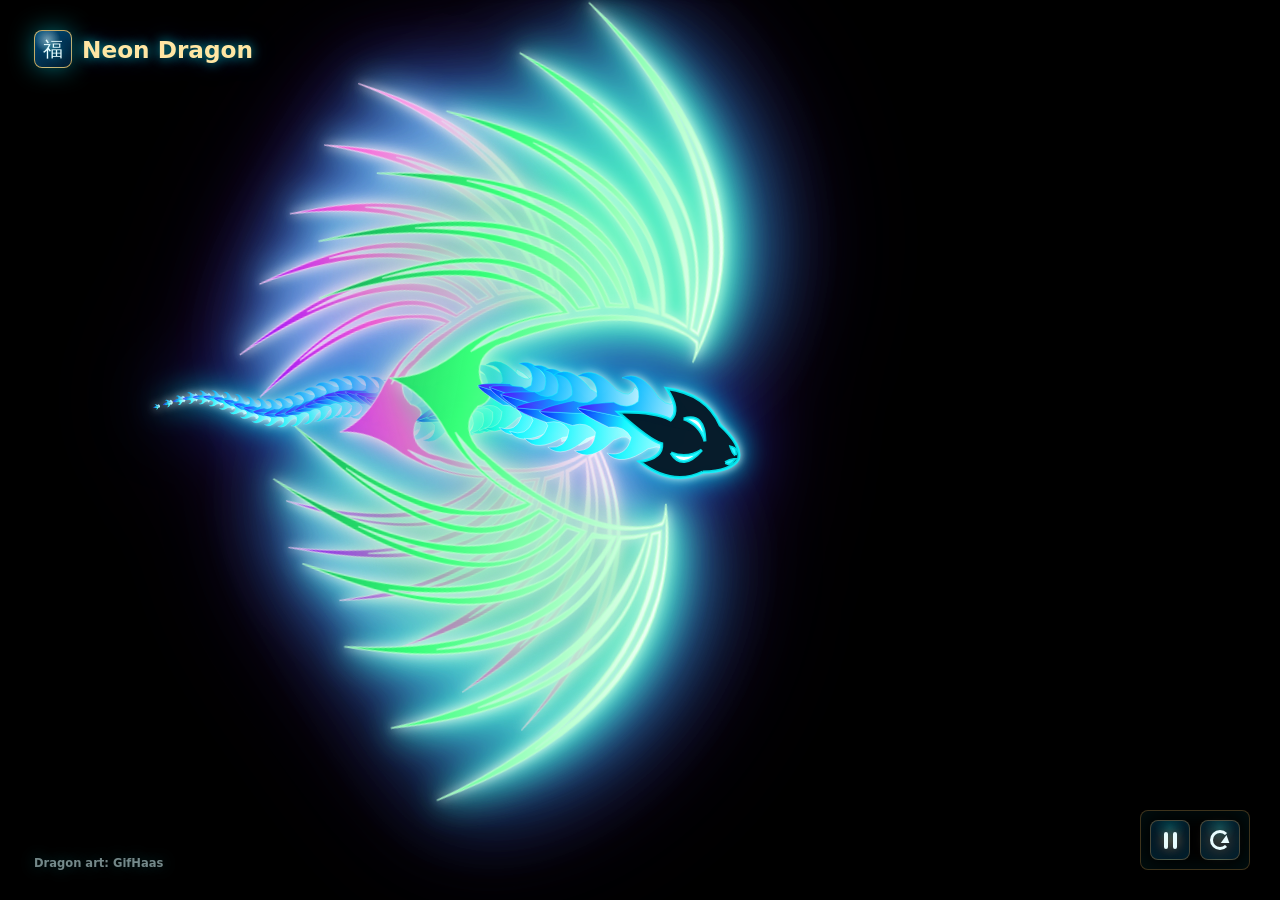
<file: docs/index.html>
<!doctype html>
<html lang="en">
  <head>
    <meta charset="UTF-8" />
    <meta name="viewport" content="width=device-width, initial-scale=1.0" />
    <meta
      name="description"
      content="An interactive Chinese New Year dragon rendered with Three.js."
    />
    <title>Neon Cursor Dragon</title>
    <script type="module" crossorigin src="./assets/index-Bvrt0mjU.js"></script>
    <link rel="stylesheet" crossorigin href="./assets/index-BIqkew5g.css">
  </head>
  <body>
    <div id="app">
      <canvas id="scene" aria-label="Interactive Lunar Dragon scene"></canvas>
      <svg id="referenceDragon" class="reference-dragon" aria-hidden="true" focusable="false"></svg>

      <header class="brand" aria-label="Lunar Dragon">
        <span class="brand__seal" aria-hidden="true">福</span>
        <span class="brand__text">Neon Dragon</span>
      </header>

      <a class="asset-credit" href="https://www.deviantart.com/gifhaas/art/Dragon-8681899" target="_blank" rel="noreferrer">Dragon art: GifHaas</a>

      <div class="controls" aria-label="Scene controls">
        <button class="icon-button" id="motionToggle" type="button" aria-label="Pause motion">
          <span class="pause-icon" aria-hidden="true"><span></span><span></span></span>
        </button>
        <button class="icon-button" id="resetView" type="button" aria-label="Reset dragon">
          <span class="reset-icon" aria-hidden="true"></span>
        </button>
      </div>
    </div>
  </body>
</html>
</file>
<file: docs/assets/index-BIqkew5g.css>
:root{--lightningcss-light: ;--lightningcss-dark:initial;color-scheme:dark;color:#fff8dc;font-synthesis:none;text-rendering:optimizelegibility;-webkit-font-smoothing:antialiased;-moz-osx-font-smoothing:grayscale;background:#000;font-family:Inter,ui-sans-serif,system-ui,-apple-system,BlinkMacSystemFont,Segoe UI,sans-serif}*{box-sizing:border-box}html,body,#app{width:100%;height:100%;margin:0;overflow:hidden}body{background:#000;min-width:320px}#app{position:relative}#scene{cursor:none;outline:none;width:100%;height:100%;display:block;position:fixed;inset:0}.reference-dragon{z-index:2;opacity:0;pointer-events:none;filter:drop-shadow(0 0 4px #ffffffe0)drop-shadow(0 0 14px #00f7ffe6)drop-shadow(0 0 34px #0060ff94)drop-shadow(0 0 58px #9600ff57);width:100%;height:100%;transition:opacity .28s;display:block;position:fixed;inset:0}.reference-dragon.is-ready{opacity:1}.reference-dragon__piece{transform-box:fill-box;transform-origin:50%}.reference-dragon__wing--green{filter:drop-shadow(0 0 3px #ffffff9e)drop-shadow(0 0 8px #33ff77ad)drop-shadow(0 0 20px #00ff8261)}.reference-dragon__wing--pink{filter:drop-shadow(0 0 3px #ffffff9e)drop-shadow(0 0 8px #ff4fd8ad)drop-shadow(0 0 20px #b400ff66)}.brand,.controls,.asset-credit{z-index:4;position:fixed}.brand,.controls{pointer-events:auto;align-items:center;display:flex}.brand{color:#ffe6a3;text-shadow:0 0 12px #00f7ffa6,0 0 26px #0060ff59;-webkit-user-select:none;user-select:none;gap:10px;top:clamp(16px,3vw,30px);left:clamp(16px,3vw,34px)}.brand__seal{color:#e8fdff;background:radial-gradient(circle at 35% 25%,#ffffff80,#0000 36%),linear-gradient(145deg,#033e6d,#050516);border:1px solid #ffd977c7;border-radius:8px;place-items:center;width:38px;height:38px;font-size:1.25rem;font-weight:800;line-height:1;display:grid;box-shadow:0 0 24px #00f7ff6b,inset 0 0 18px #00f7ff29}.brand__text{letter-spacing:0;font-size:clamp(1rem,2.4vw,1.45rem);font-weight:700}.asset-credit{color:#d6f6f88a;letter-spacing:0;text-shadow:0 0 16px #00f7ff47;pointer-events:auto;font-size:.72rem;font-weight:600;text-decoration:none;bottom:clamp(14px,2.8vw,30px);left:clamp(16px,3vw,34px)}.asset-credit:hover,.asset-credit:focus-visible{color:#ecffffe0;outline:none}.controls{-webkit-backdrop-filter:blur(18px);backdrop-filter:blur(18px);background:#000000b8;border:1px solid #ffd6743d;border-radius:8px;gap:10px;padding:9px;bottom:clamp(14px,2.8vw,30px);right:clamp(14px,2.6vw,30px);box-shadow:0 20px 60px #00000052,inset 0 0 24px #00f7ff14}.icon-button{color:#e8fdff;cursor:pointer;background:radial-gradient(circle at 50% 18%,#00f7ff2e,#0000 42%),#031424d6;border:1px solid #ffdb8547;border-radius:8px;place-items:center;width:40px;height:40px;transition:border-color .16s,box-shadow .16s,transform .16s;display:grid;box-shadow:inset 0 0 18px #00f7ff1a}.icon-button:hover,.icon-button:focus-visible{border-color:#b4faffd1;outline:none;transform:translateY(-1px);box-shadow:0 0 22px #00f7ff47,inset 0 0 18px #00f7ff24}.pause-icon,.play-icon{justify-content:center;align-items:center;width:18px;height:18px;display:flex}.pause-icon{gap:5px}.pause-icon span{background:currentColor;border-radius:2px;width:4px;height:17px;box-shadow:0 0 12px #ffe39ab8}.play-icon:before{filter:drop-shadow(0 0 10px #ffe39abd);content:"";border-top:9px solid #0000;border-bottom:9px solid #0000;border-left:14px solid;width:0;height:0;display:block}.reset-icon{filter:drop-shadow(0 0 8px #ffe39ab3);border:3px solid;border-right-color:#0000;border-radius:50%;width:20px;height:20px;position:relative}.reset-icon:after{content:"";border-top:5px solid #0000;border-bottom:5px solid #0000;border-left:7px solid;width:0;height:0;position:absolute;bottom:1px;right:-3px;transform:rotate(35deg)}@media (width<=640px){.brand{top:14px;left:14px}.brand__seal{width:34px;height:34px}.controls{justify-content:center;width:auto;max-width:390px;bottom:12px;right:50%;transform:translate(50%)}.asset-credit{font-size:.68rem;bottom:78px;left:14px}}
</file>
